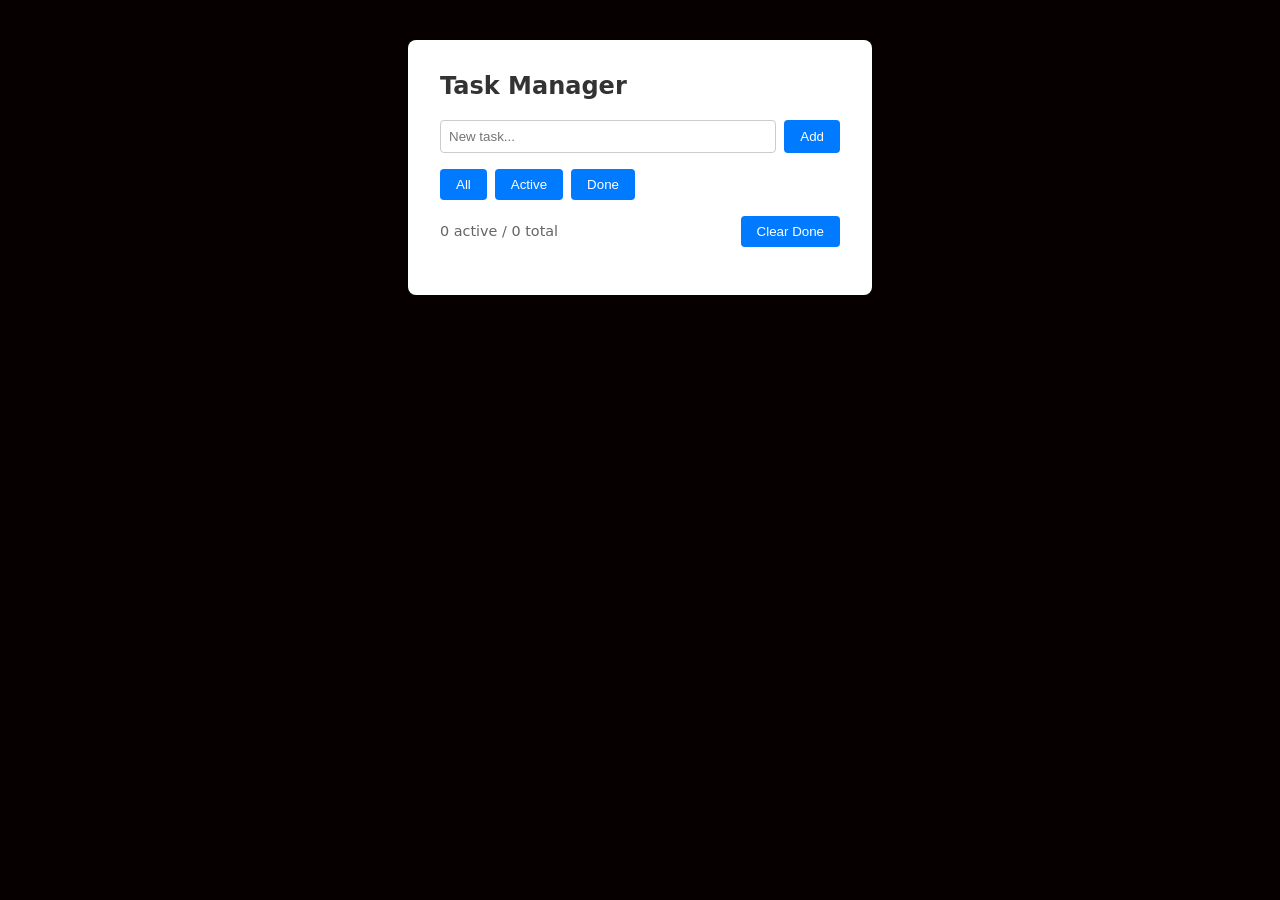
<file: isHub-PjctThree/index.html>
<!DOCTYPE html>
<html lang="en">
<head>
    <meta charset="UTF-8">
    <meta name="viewport" content="width=device-width, initial-scale=1.0">
    <title>Task Manager</title>
    <link rel="stylesheet" href="style.css">
</head>
<body>
    <div id="app">
        <h2>Task Manager</h2>
        
        <div class="input-group">
            <input type="text" id="taskInput" placeholder="New task...">
            <button id="addBtn">Add</button>
        </div>
        
        <div class="filter-group">
            <button id="showAllBtn" class="active-filter">All</button>
            <button id="showActiveBtn">Active</button>
            <button id="showDoneBtn">Done</button>
        </div>
        
        <ul id="taskList"></ul>
        
        <div class="status-bar">
            <span id="counter"></span>
            <button id="clearDoneBtn">Clear Done</button>
        </div>
    </div>

    <script src="script.js"></script>
</body>
</html>
</file>
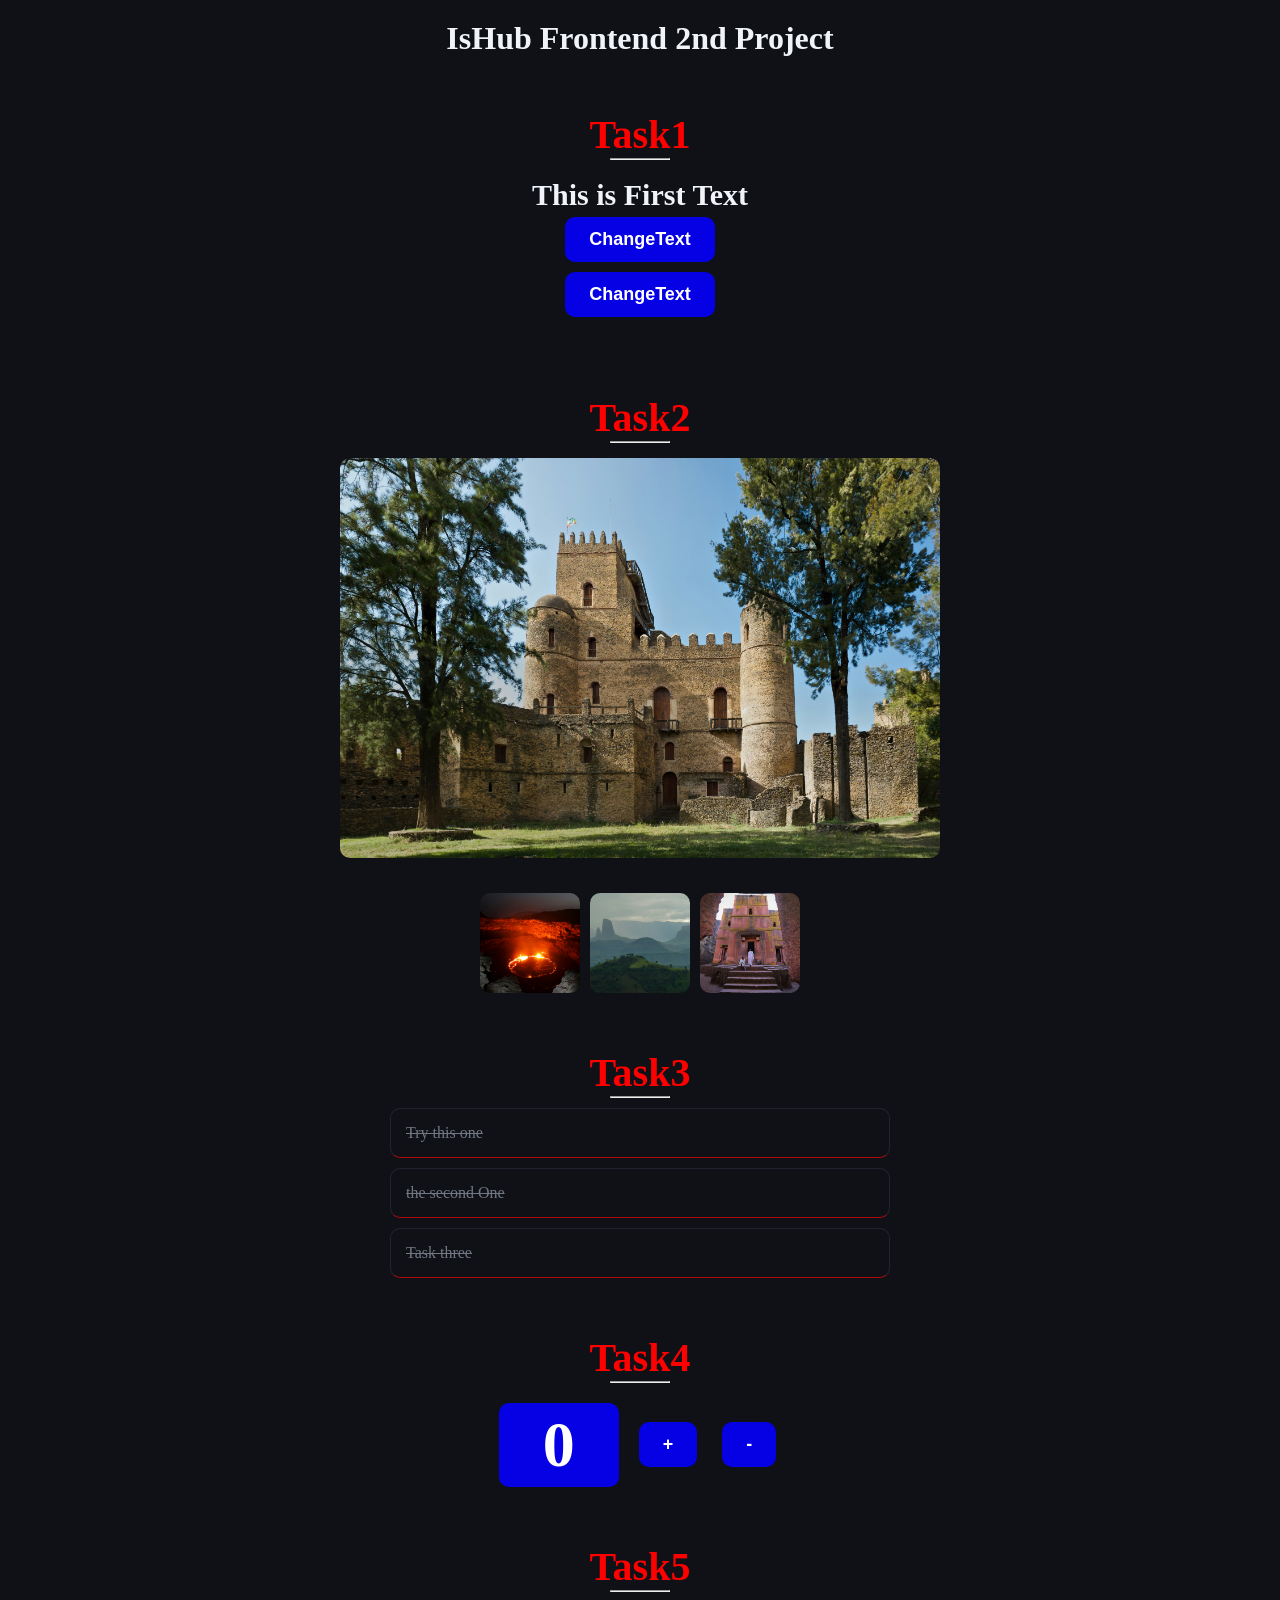
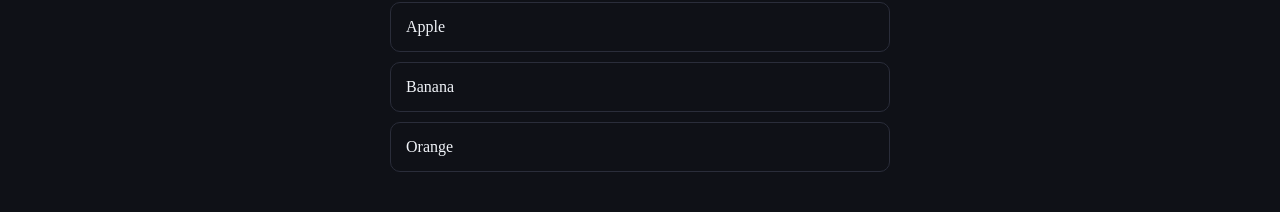
<file: isHub-PjctTwo/index.html>
<!doctype html>
<html lang="en">
  <head>
    <meta charset="UTF-8" />
    <meta name="viewport" content="width=device-width, initial-scale=1.0" />
    <title>ISHub second Project</title>
    <link rel="stylesheet" href="./style.css" />
  </head>
  <body>
    <h1>IsHub Frontend 2nd Project</h1>
    <br /><br /><br />
    <h2>Task1</h2>
    <hr style="width: 60px" />
    <br />
    <p id="myPara">This is First Text</p>
    <button onclick="TextChanger()">ChangeText</button>
    <button onclick="ColorChanger()">ChangeText</button>
    <br /><br /><br /><br />
    <!-- Default image -->

    <h2>Task2</h2>
    <hr style="width: 60px" />
    <img
      src="./images/default.webp"
      id="mainImg"
      width="150px"
      alt="default image"
    />
    <!-- Thumbnails -->
    <div class="thumbnails-container">
      <img
        src="./images/thumb1.webp"
        class="thumb"
        onclick="ImageChanger('thumb1.webp')"
        width="150px"
        alt=""
      />
      <img
        src="./images/thumb2.webp"
        class="thumb"
        onclick="ImageChanger('thumb2.webp')"
        width="150px"
        alt=""
      />
      <img
        src="./images/thumb3.webp"
        class="thumb"
        onclick="ImageChanger('thumb3.webp')"
        width="150px"
        alt=""
      />
    </div>
    <br /><br />
    <h2>Task3</h2>
    <hr style="width: 60px" />
    <ul>
      <li class="done" onclick="toggleDone(this)">Try this one</li>
      <li class="done" onclick="toggleDone(this)">the second One</li>
      <li class="done" onclick="toggleDone(this)">Task three</li>
    </ul>
    <br /><br />
    <h2>Task4</h2>
    <hr style="width: 60px" />
    <div class="counter-container">
      <h2 id="countDisplay">0</h2>
      <button onclick="increment()">+</button>
      <button onclick="decrement()">-</button>
    </div>
    <br /><br />
    <h2>Task5</h2>
    <hr style="width: 60px" />
    <ul>
      <li onclick="logNextSibling(this)">Apple</li>
      <li onclick="logNextSibling(this)">Banana</li>
      <li onclick="logNextSibling(this)">Orange</li>
    </ul>

    <script src="./index.js"></script>
  </body>
</html>
</file>
<file: isHub-PjctThree/style.css>
body {
    font-family: system-ui, -apple-system, sans-serif;
    background-color: #070000;
    display: flex;
    justify-content: center;
    padding: 2rem;
}

#app {
    background: white;
    padding: 2rem;
    border-radius: 8px;
    box-shadow: 0 4px 6px rgba(0,0,0,0.1);
    width: 100%;
    max-width: 400px;
}

h2 { margin-top: 0; color: #333; }

.input-group, .filter-group, .status-bar {
    display: flex;
    gap: 0.5rem;
    margin-bottom: 1rem;
}

input[type="text"] {
    flex: 1;
    padding: 0.5rem;
    border: 1px solid #ccc;
    border-radius: 4px;
}

button {
    padding: 0.5rem 1rem;
    border: none;
    border-radius: 4px;
    background-color: #007bff;
    color: white;
    cursor: pointer;
    transition: background 0.2s;
}

button:hover { background-color: #0056b3; }

ul {
    list-style: none;
    padding: 0;
    margin: 0 0 1rem 0;
}

li {
    display: flex;
    justify-content: space-between;
    align-items: center;
    padding: 0.75rem;
    border-bottom: 1px solid #eee;
}

.task-done .task-text {
    text-decoration: line-through;
    color: #888;
}

.actions button {
    padding: 0.25rem 0.5rem;
    font-size: 0.8rem;
    margin-left: 0.25rem;
}

.actions .delete-btn { background-color: #dc3545; }
.actions .delete-btn:hover { background-color: #a71d2a; }

.status-bar {
    justify-content: space-between;
    align-items: center;
    font-size: 0.9rem;
    color: #666;
}
</file>
<file: isHub-PjctTwo/style.css>
/* Design Tokens */

* {
  margin: 0;
  padding: 0;
  box-sizing: border-box;
}

body {
  color: #f0f3f8;
  background: #0f1117;
  display: flex;
  flex-direction: column;
  align-items: center;
  padding: 20px;
  min-height: 100vh;
}
/* Headings */
h2 {
  font-size: 40px;
  font-weight: 700;
  color: rgb(255, 0, 0);
}
p {
  font-size: 30px;
  font-weight: bolder;
}
/* Buttons */
button {
  background: #0501e4;
  color: white;
  padding: 12px 24px;
  border: none;
  border-radius: 10px;
  font-size: 18px;
  font-weight: 600;
  cursor: pointer;
  margin: 5px;
}
/* Image Gallery */
#mainImg {
  display: block;
  max-width: 100%;
  width: 600px;
  height: auto;
  margin: 15px auto;
  border-radius: 10px;
}

.thumbnails-container {
  display: flex;
  justify-content: center;
  align-items: center;
  gap: 10px;
  margin: 20px 0;
}

img.thumb {
  width: 100px;
  height: 100px;
  object-fit: cover;
  border-radius: 10px;
  cursor: pointer;
}

img.thumb:hover {
  transform: translateY(-4px);
}
/* Lists */
ul {
  list-style: none;
  padding: 0;
  margin: 10px;
  width: 75%;
  max-width: 500px;
}

li {
  background: #0f1117;
  border: 1px solid #2a2d3a;
  border-radius: 10px;
  padding: 15px;
  margin-bottom: 10px;
  cursor: pointer;
}

li:hover {
  background: #1a1d27;
  border-color: rgba(255, 255, 255, 0.15);
}

li.done {
  text-decoration: line-through;
  color: #9aa3b2;
  opacity: 0.7;
  border-bottom: 1px solid #f10808;
}

/* Counter Container */
.counter-container {
  display: flex;
  align-items: center;
  justify-content: center;
  gap: 15px;
  margin: 20px 0;
}

#countDisplay {
  font-size: 4rem;
  font-weight: 600;
  background: #0501e4;
  border-radius: 10px;
  color: white;
  min-width: 120px;
  text-align: center;
  padding: 5px 15px;
  margin: 0;
}
</file>
